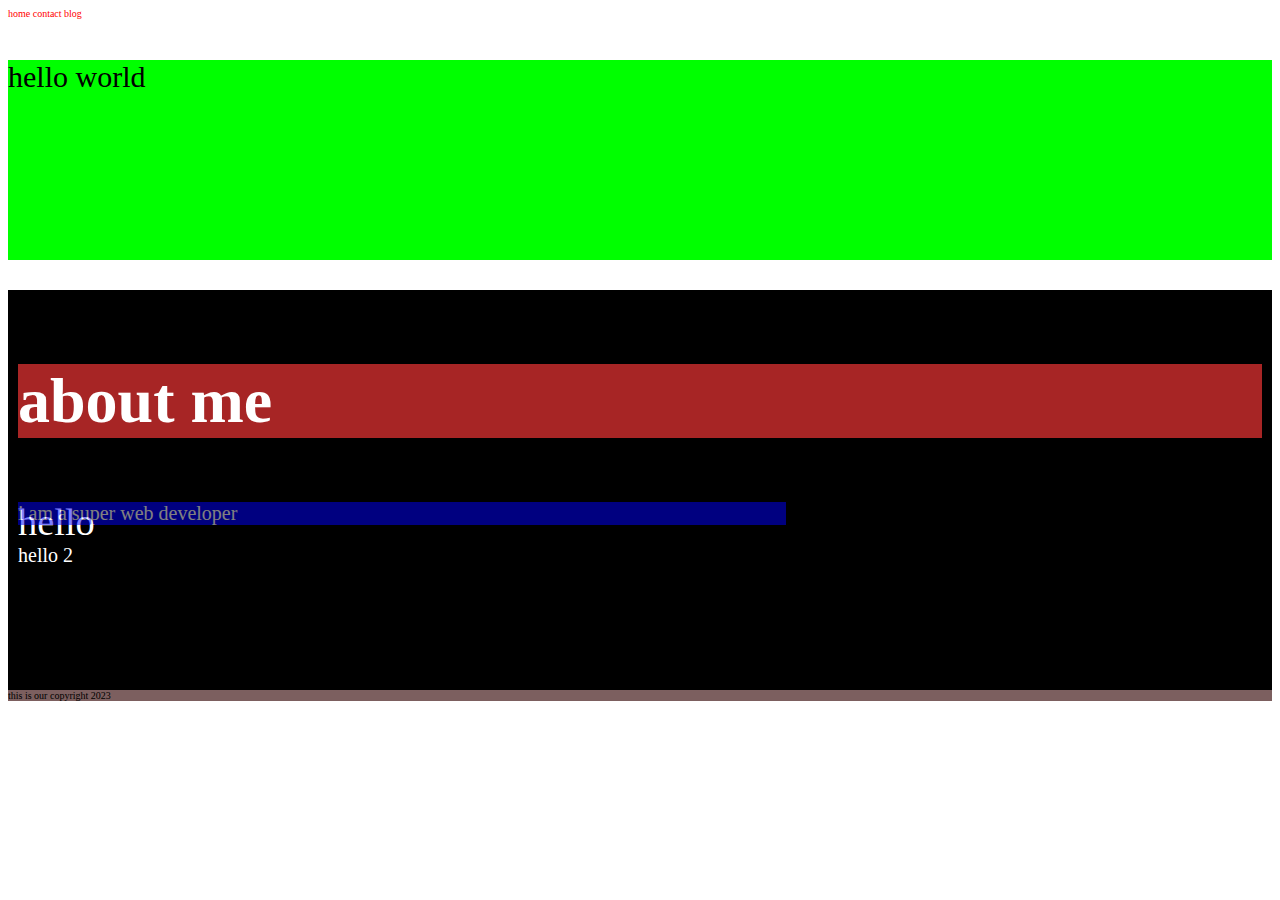
<file: index.html>
<!DOCTYPE html>
<html lang="en">
  <head>
    <meta charset="UTF-8" />
    <meta http-equiv="X-UA-Compatible" content="IE=edge" />
    <meta name="viewport" content="width=device-width, initial-scale=1.0" />
    <title>portfolio</title>

    <style>
      a {
        text-decoration: none;
        color: red;
      }
      /*pseudo class*/
      html {
        font-size: 10px;
        height: 100vh;
      }

      a:hover {
        color: green;
      }
      a:visited {
        color: brown;
      }

      :active {
        color: orange;
      }
      a:link {
      }
      section {
        background-color: black;
        background-color: #000;
        background-color: #2c1212;
        background-color: hsl(0, 0, 0);
        background-color: rgb(0, 0, 0);
        padding: 10px;
        font-size: 2em;
        color: white;
        height: 20vh;
      }

      h3 {
        background-color: hsl(0, 64%, 40%);
        font-size: 5vw;
      }
      .text {
        background-color: blue;
        /*0 is see through 1 is solid*/
        opacity: 0.5;
        width: 60vw;
      }
      footer {
        background-color: rgba(91, 55, 55, 0.8);
      }

      #hello {
        width: 100%;
        font-size: 3rem;
        height: 200px;
        background-color: lime;
      }

      .sec2 {
        width: 50%;
        font-size: 3vw;
      }
    </style>
  </head>
  <body>
    <nav>
      <a href="./index.html">home</a>
      <a href="./contact.html">contact</a>
      <a href="./blog.html">blog</a>
    </nav>
    <br />
    <main>
      <p id="hello">hello world</p>
      <section>
        <h3>about me</h3>
        <p class="text">i am a super web developer</p>
      </section>
      <section>
        <div class="sec2">hello</div>
        <div>hello 2</div>
      </section>
    </main>

    <footer>this is our copyright 2023</footer>
  </body>
</html>
</file>
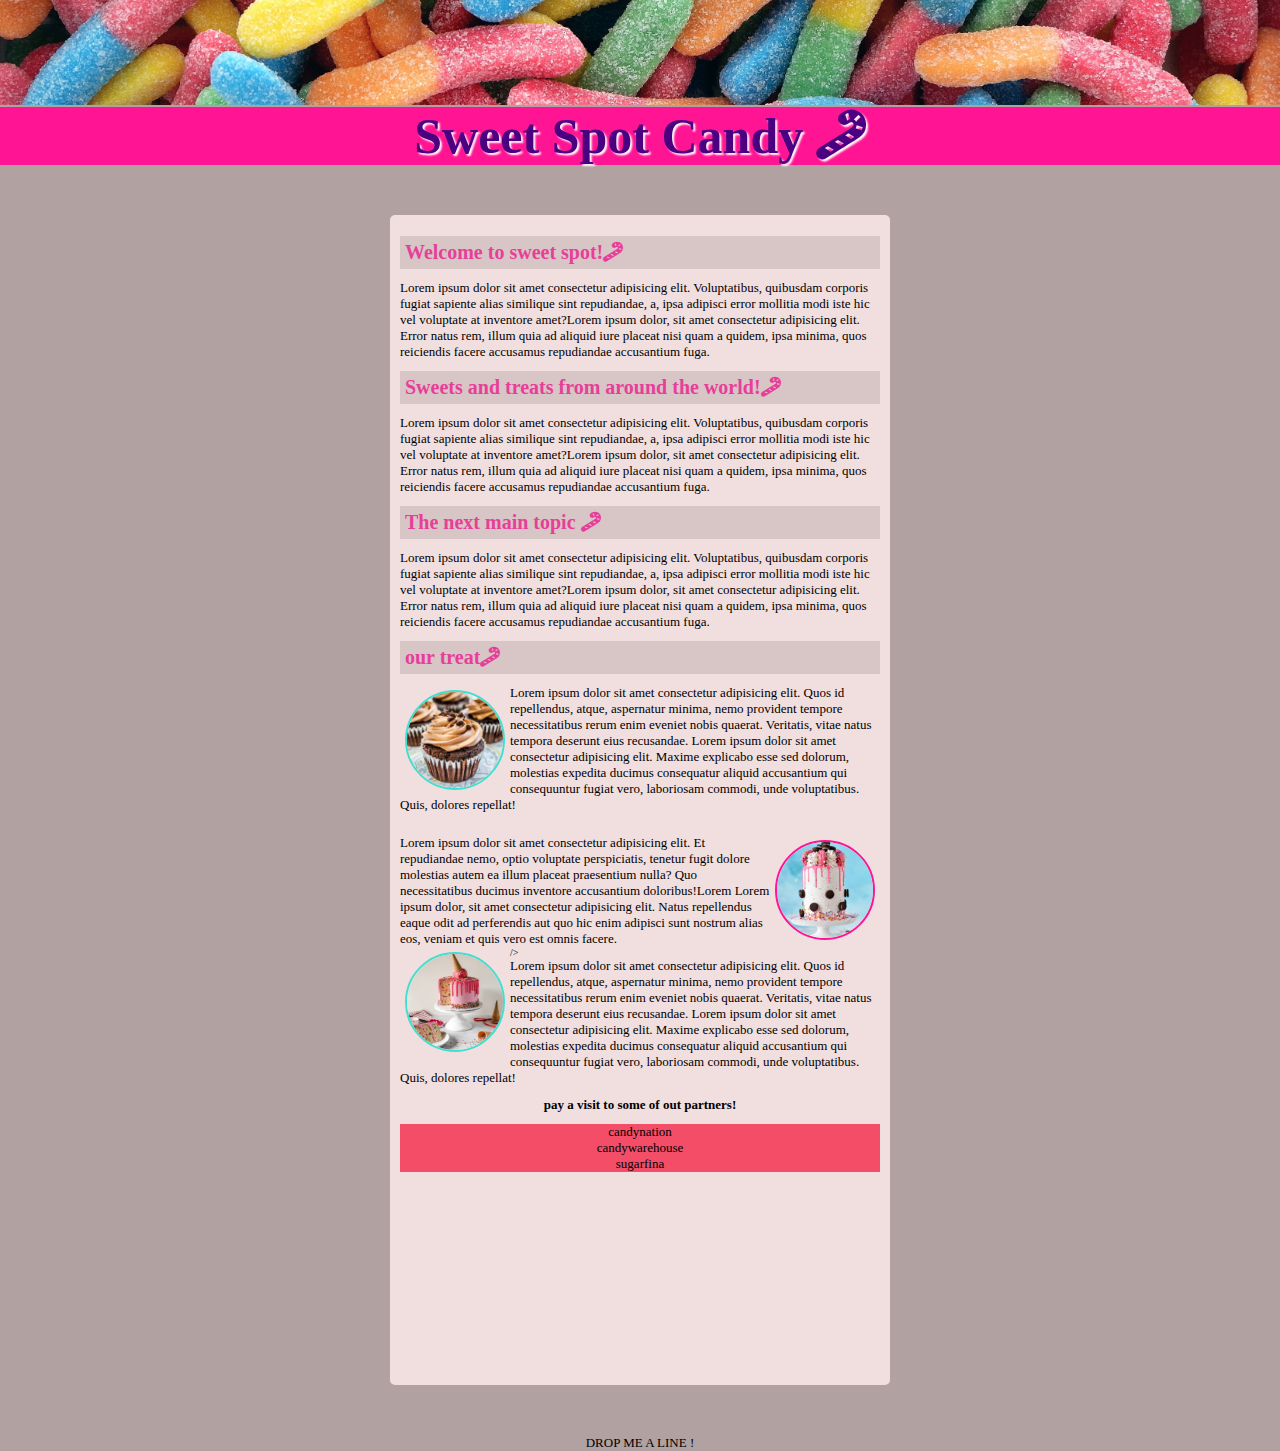
<file: excecise.html>
<!DOCTYPE html>
<html lang="en">
  <head>
    <meta charset="UTF-8" />
    <meta http-equiv="X-UA-Compatible" content="IE=edge" />
    <meta name="viewport" content="width=device-width, initial-scale=1.0" />
    <title>Document</title>
    <link rel="stylesheet" href="excercise.css" />
    <link
      rel="stylesheet"
      href="https://cdnjs.cloudflare.com/ajax/libs/font-awesome/6.4.0/css/all.min.css"
    />
  </head>
  <body>
    <header>
      <div>
        <img src="images/yes-and-studio-XVYz_QeiEBw-unsplash.jpg" alt="" />
      </div>
      <div>
        <h1>Sweet Spot Candy <i class="fa-solid fa-candy-cane"></i></h1>
      </div>
    </header>
    <main>
      <div class="container">
        <div>
          <br />
          <h2>Welcome to sweet spot!<i class="fa-solid fa-candy-cane"></i></h2>
          <br />

          <p>
            Lorem ipsum dolor sit amet consectetur adipisicing elit.
            Voluptatibus, quibusdam corporis fugiat sapiente alias similique
            sint repudiandae, a, ipsa adipisci error mollitia modi iste hic vel
            voluptate at inventore amet?Lorem ipsum dolor, sit amet consectetur
            adipisicing elit. Error natus rem, illum quia ad aliquid iure
            placeat nisi quam a quidem, ipsa minima, quos reiciendis facere
            accusamus repudiandae accusantium fuga.
          </p>
        </div>
        <div>
          <br />
          <h2>
            Sweets and treats from around the world!<i
              class="fa-solid fa-candy-cane"
            ></i>
          </h2>
          <br />

          <p>
            Lorem ipsum dolor sit amet consectetur adipisicing elit.
            Voluptatibus, quibusdam corporis fugiat sapiente alias similique
            sint repudiandae, a, ipsa adipisci error mollitia modi iste hic vel
            voluptate at inventore amet?Lorem ipsum dolor, sit amet consectetur
            adipisicing elit. Error natus rem, illum quia ad aliquid iure
            placeat nisi quam a quidem, ipsa minima, quos reiciendis facere
            accusamus repudiandae accusantium fuga.
          </p>
        </div>
        <div>
          <br />
          <h2>The next main topic <i class="fa-solid fa-candy-cane"></i></h2>
          <br />

          <p>
            Lorem ipsum dolor sit amet consectetur adipisicing elit.
            Voluptatibus, quibusdam corporis fugiat sapiente alias similique
            sint repudiandae, a, ipsa adipisci error mollitia modi iste hic vel
            voluptate at inventore amet?Lorem ipsum dolor, sit amet consectetur
            adipisicing elit. Error natus rem, illum quia ad aliquid iure
            placeat nisi quam a quidem, ipsa minima, quos reiciendis facere
            accusamus repudiandae accusantium fuga.
          </p>
        </div>
        <div>
          <br />
          <h2>our treat<i class="fa-solid fa-candy-cane"></i></h2>
          <br />
          <img
            class="img1"
            src="images/mike-meeks-zk-fclJdGas-unsplash.jpg"
            alt=""
          />
          <p>
            Lorem ipsum dolor sit amet consectetur adipisicing elit. Quos id
            repellendus, atque, aspernatur minima, nemo provident tempore
            necessitatibus rerum enim eveniet nobis quaerat. Veritatis, vitae
            natus tempora deserunt eius recusandae. Lorem ipsum dolor sit amet
            consectetur adipisicing elit. Maxime explicabo esse sed dolorum,
            molestias expedita ducimus consequatur aliquid accusantium qui
            consequuntur fugiat vero, laboriosam commodi, unde voluptatibus.
            Quis, dolores repellat!
          </p>
          <br />
          <br />
          <img
            class="img2"
            src="images/deva-williamson-rHz-DkDgA1k-unsplash.jpg"
            alt=""
          />
          <p>
            Lorem ipsum dolor sit amet consectetur adipisicing elit. Et
            repudiandae nemo, optio voluptate perspiciatis, tenetur fugit dolore
            molestias autem ea illum placeat praesentium nulla? Quo
            necessitatibus ducimus inventore accusantium doloribus!Lorem Lorem
            ipsum dolor, sit amet consectetur adipisicing elit. Natus
            repellendus eaque odit ad perferendis aut quo hic enim adipisci sunt
            nostrum alias eos, veniam et quis vero est omnis facere.
          </p>
          <img
            class="img1"
            src="images/katie-rosario-QNyRp21hb5I-unsplash.jpg"
            alt=""
          />
          />
          <br />
          <p>
            Lorem ipsum dolor sit amet consectetur adipisicing elit. Quos id
            repellendus, atque, aspernatur minima, nemo provident tempore
            necessitatibus rerum enim eveniet nobis quaerat. Veritatis, vitae
            natus tempora deserunt eius recusandae. Lorem ipsum dolor sit amet
            consectetur adipisicing elit. Maxime explicabo esse sed dolorum,
            molestias expedita ducimus consequatur aliquid accusantium qui
            consequuntur fugiat vero, laboriosam commodi, unde voluptatibus.
            Quis, dolores repellat!
          </p>
        </div>
        <br />

        <p class="p">pay a visit to some of out partners!</p>
        <br />
        <div>
          <nav>
            <ul>
              <li><a href="#"></a>candynation</li>
              <li><a href="#"></a>candywarehouse</li>
              <li><a href="#"></a>sugarfina</li>
            </ul>
          </nav>
        </div>
      </div>
    </main>
    <p class="p1">DROP ME A LINE !</p>
  </body>
</html>
</file>
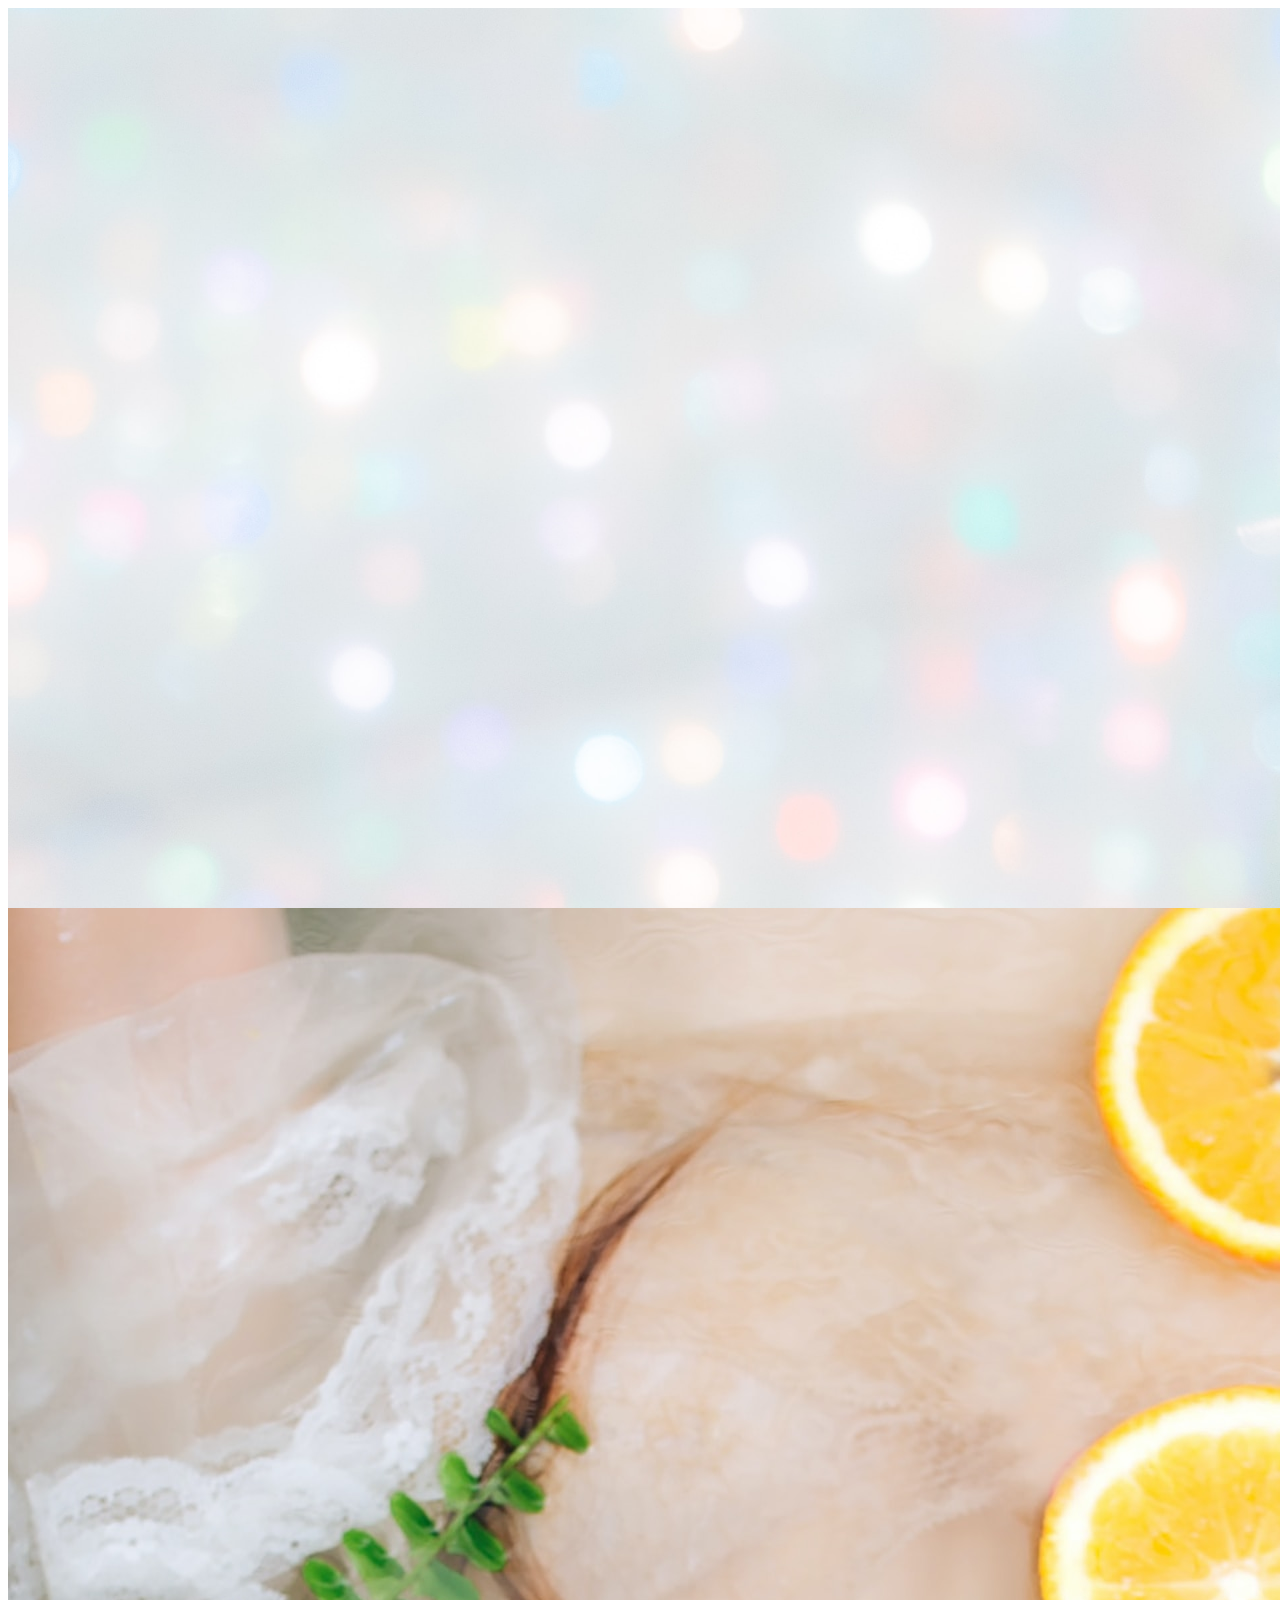
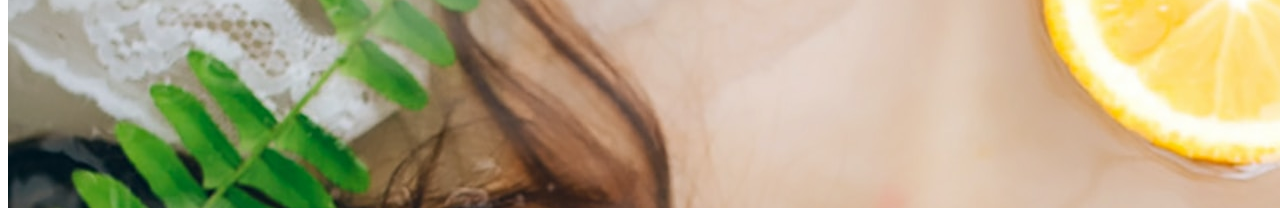
<file: linear.html>
<!DOCTYPE html>
<html lang="en">
  <head>
    <meta charset="UTF-8" />
    <meta http-equiv="X-UA-Compatible" content="IE=edge" />
    <meta name="viewport" content="width=device-width, initial-scale=1.0" />
    <title>Document</title>
    <link rel="stylesheet" href="css.css" />
  </head>
  <body>
    <header></header>
    <footer></footer>
  </body>
</html>
</file>
<file: excercise.css>
* {
  margin: 0;
  padding: 0;
  box-sizing: border-box;
}

html {
  font-size: 62.5%;
  height: 100vh;
  width: 100vw;
}
body {
  height: 100%;
  width: 100%;
  background-color: rgb(177, 161, 161);
}

img {
  width: 100%;
  height: 10.5rem;
  object-fit: cover;
}

h1 {
  font-size: 5rem;
  text-align: center;
  font-family: "Roboto", sans-serif;
  font-family: "Titan One", cursive;
  font-family: "Wix Madefor Display", sans-serif;
  font-family: "Yatra One", cursive;
  color: indigo;
  background-color: deeppink;
  text-shadow: 2px 2px 2px #fff;
}
.container {
  height: 117rem;
  width: 500px;
  background-color: #f1dede;
  border-radius: 5px;
  margin: 5rem auto;
  padding: 10px;
}

h2 {
  font-size: 2rem;
  background-color: rgb(216, 197, 197);
  padding: 5px;
  color: rgb(231, 63, 153);
  font-family: "Architects Daughter", cursive;
  font-family: "Roboto", sans-serif;
  font-family: "Wix Madefor Display", sans-serif;
  font-family: "Yatra One", cursive;
}

p {
  font-size: 1.3rem;
  font-family: "Architects Daughter", cursive;
  font-family: "Roboto", sans-serif;
  font-family: "Wix Madefor Display", sans-serif;
  font-family: "Yatra One", cursive;
}
.img1 {
  height: 100px;
  width: 100px;
  border-radius: 50px;
  float: left;
  margin: 5px;
  border: 2px solid turquoise;
}
.img2 {
  height: 100px;
  width: 100px;
  border-radius: 50px;
  float: right;
  margin: 5px;
  border: 2px solid deeppink;
}
.p {
  font-size: 1.3rem;
  font-weight: bold;
  text-align: center;
}
ul {
  text-align: center;
  font-size: 1.3rem;
  background-color: rgb(243, 77, 104);
  list-style-type: none;
}
.p1 {
  text-align: center;
}
</file>
<file: css.css>
header {
  background-image: url(olga-serjantu--wVnHkiVmm8-unsplash.jpg);
  height: 100vh;
  background-size: cover;
  width: 100vw;
  background-position: center;
}

footer {
  width: 100vw;
  height: 100vh;
  background-image: url(anthony-tran-Sd9A6NVHsd4-unsplash.jpg);
}
</file>
